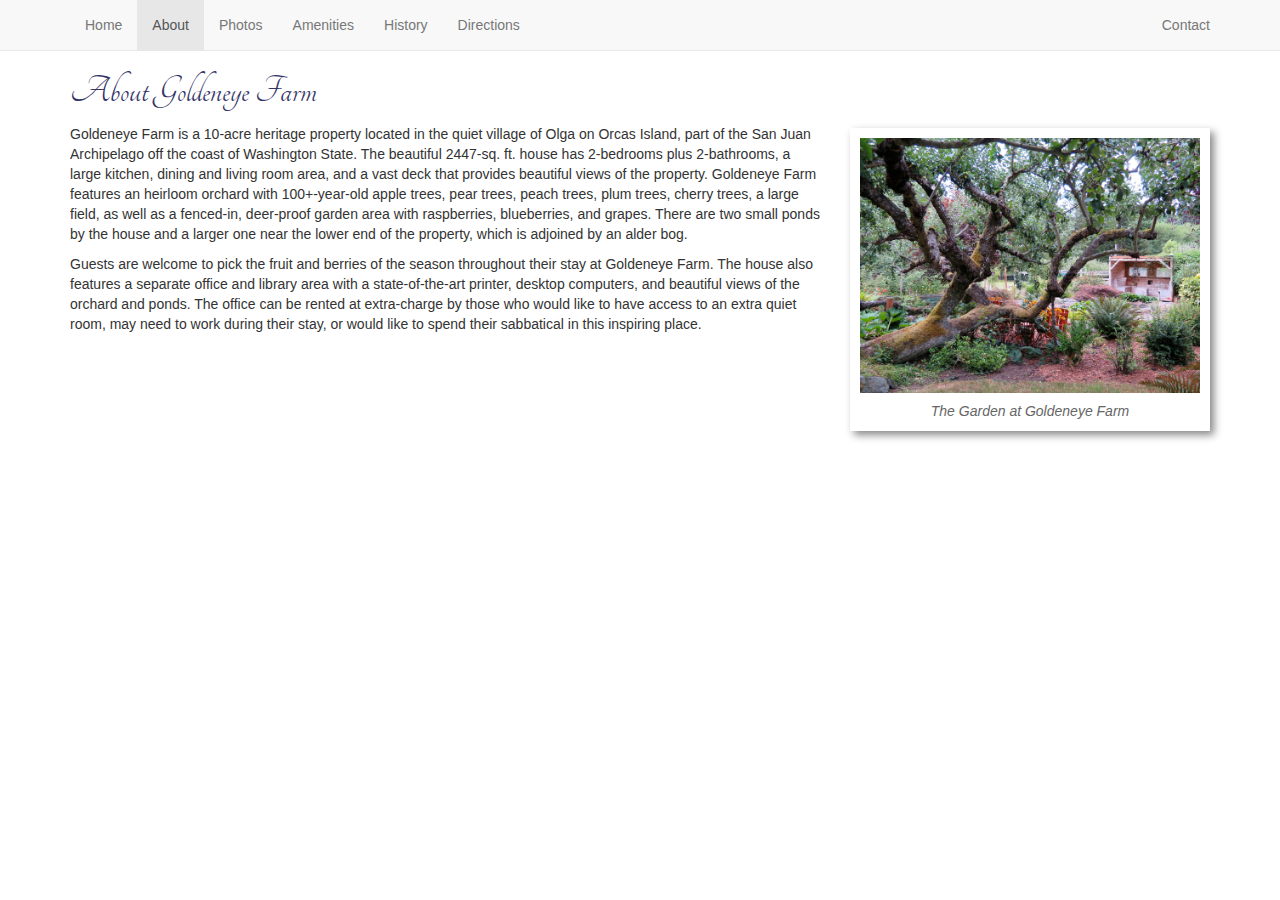
<file: about/index.html>
<!DOCTYPE html>
<html lang="en">
  <head>
    <meta charset="utf-8">
    <meta http-equiv="X-UA-Compatible" content="IE=edge">
    <meta name="viewport" content="width=device-width, initial-scale=1">
    <!-- The above 3 meta tags *must* come first in the head; any other head content must come *after* these tags -->
    <meta name="description" content="">
    <meta name="author" content="Avram Eisner">
    <link rel="icon" href="../../favicon.ico">

    <title>Stay at Goldeneye Farm - About</title>

    <link href='http://fonts.googleapis.com/css?family=Tangerine' rel='stylesheet' type='text/css'>

    <!-- Bootstrap core CSS -->
    <link href="../_css/bootstrap/bootstrap.min.css" rel="stylesheet">

    <!-- Custom styles for this template -->
    <link href="../_css/main.css" rel="stylesheet">

    <!-- Lightbox styles -->
    <link href="../_css/lightbox.css" rel="stylesheet">

    <!-- HTML5 shim and Respond.js for IE8 support of HTML5 elements and media queries -->
    <!--[if lt IE 9]>
      <script src="https://oss.maxcdn.com/html5shiv/3.7.2/html5shiv.min.js"></script>
      <script src="https://oss.maxcdn.com/respond/1.4.2/respond.min.js"></script>
    <![endif]-->
  </head>

  <body class="about-page">

    <!-- Fixed navbar -->
    <nav class="navbar navbar-default navbar-fixed-top">
      <div class="container">
        <div class="navbar-header">
          <button type="button" class="navbar-toggle collapsed" data-toggle="collapse" data-target="#navbar" aria-expanded="false" aria-controls="navbar">
            <span class="sr-only">Toggle navigation</span>
            <span class="icon-bar"></span>
            <span class="icon-bar"></span>
            <span class="icon-bar"></span>
          </button>
        </div>
        <div id="navbar" class="navbar-collapse collapse">
          <ul class="nav navbar-nav">
            <li><a href="../">Home</a></li>
            <li class="active"><a href="/about/">About</a></li>
            <li><a href="/photos/">Photos</a></li>
            <li><a href="/amenities/">Amenities</a></li>
            <li><a href="/history/">History</a></li>
            <li><a href="/directions/">Directions</a></li>
          </ul>
          <ul class="nav navbar-nav navbar-right">
            <li><a href="/contact/">Contact</a></li>
          </ul>
        </div><!--/.nav-collapse -->
      </div>
    </nav>

    <div class="container">
      <div class="row">
        <div class="col-md-8">
          <h1>About Goldeneye Farm</h1>
          <p>
            Goldeneye Farm is a 10-acre heritage property located in the quiet
            village of Olga on Orcas Island, part of the San Juan Archipelago off
            the coast of Washington State. The beautiful 2447-sq. ft. house has
            2-bedrooms plus 2-bathrooms, a large kitchen, dining and living room
            area, and a vast deck that provides beautiful views of the property.
            Goldeneye Farm features an heirloom orchard with 100+-year-old apple
            trees, pear trees, peach trees, plum trees, cherry trees, a large
            field, as well as a fenced-in, deer-proof garden area with
            raspberries, blueberries, and grapes. There are two small ponds by
            the house and a larger one near the lower end of the property, which
            is adjoined by an alder bog.
          </p>
          <p>
            Guests are welcome to pick the fruit and berries of the season
            throughout their stay at Goldeneye Farm.  The house also features a
            separate office and library area with a state-of-the-art printer,
            desktop computers, and beautiful views of the orchard and ponds. The
            office can be rented at extra-charge by those who would like to have
            access to an extra quiet room, may need to work during their stay,
            or would like to spend their sabbatical in this inspiring place.
          </p>
        </div>
        <ul class="col-md-4 photo-gallery">
          <li>
            <a href="../_img/gallery/tree-and-chairs-2.jpg" data-title="Main Garden Looking Out to the Orchard" data-lightbox="goldeneye">
              <img src="../_img/gallery/tree-and-chairs-2.jpg" />
              The Garden at Goldeneye Farm
            </a>
          </li>
        </ul>
      </div>
    </div>

    <!-- Bootstrap core JavaScript
    ================================================== -->
    <!-- Placed at the end of the document so the pages load faster -->
    <script src="https://ajax.googleapis.com/ajax/libs/jquery/1.11.3/jquery.min.js"></script>
    <script src="../_js/bootstrap/bootstrap.min.js"></script>
    <!-- IE10 viewport hack for Surface/desktop Windows 8 bug -->
    <script src="../_js/ie10-viewport-bug-workaround.js"></script>

    <!-- Other JavaScript
    ================================================== -->
    <script src="../_js/lightbox.min.js"></script>
  </body>
</html>
</file>
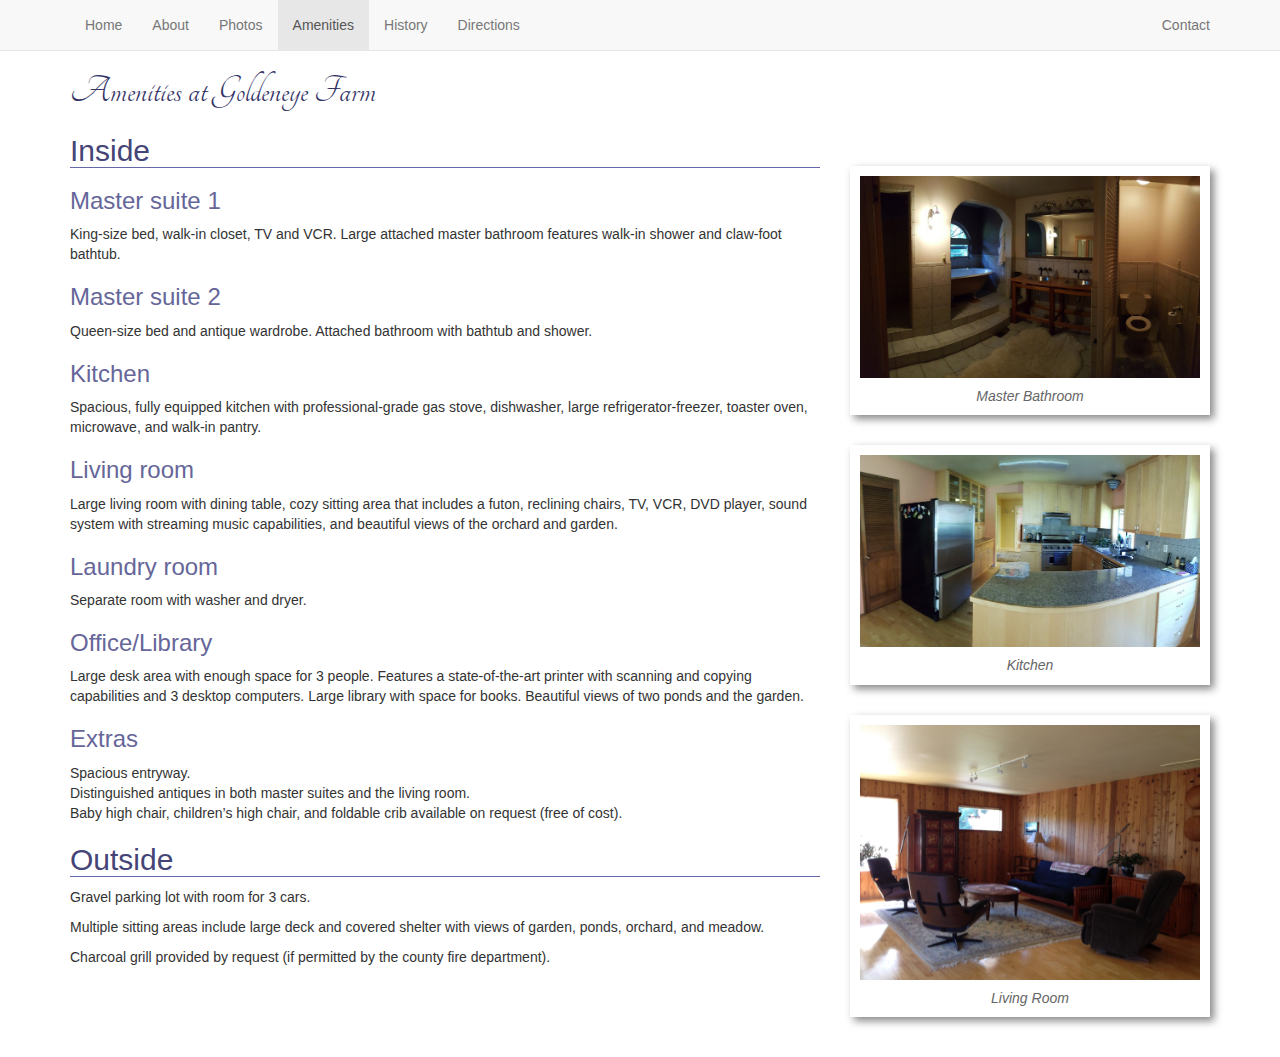
<file: amenities/index.html>
<!DOCTYPE html>
<html lang="en">
  <head>
    <meta charset="utf-8">
    <meta http-equiv="X-UA-Compatible" content="IE=edge">
    <meta name="viewport" content="width=device-width, initial-scale=1">
    <!-- The above 3 meta tags *must* come first in the head; any other head content must come *after* these tags -->
    <meta name="description" content="">
    <meta name="author" content="Avram Eisner">
    <link rel="icon" href="../../favicon.ico">

    <title>Stay at Goldeneye Farm - Amenities</title>

    <link href='http://fonts.googleapis.com/css?family=Tangerine' rel='stylesheet' type='text/css'>

    <!-- Bootstrap core CSS -->
    <link href="../_css/bootstrap/bootstrap.min.css" rel="stylesheet">

    <!-- Custom styles for this template -->
    <link href="../_css/main.css" rel="stylesheet">

    <!-- Lightbox styles -->
    <link href="../_css/lightbox.css" rel="stylesheet">

    <!-- HTML5 shim and Respond.js for IE8 support of HTML5 elements and media queries -->
    <!--[if lt IE 9]>
      <script src="https://oss.maxcdn.com/html5shiv/3.7.2/html5shiv.min.js"></script>
      <script src="https://oss.maxcdn.com/respond/1.4.2/respond.min.js"></script>
    <![endif]-->
  </head>

  <body class="amenities-page">

    <!-- Fixed navbar -->
    <nav class="navbar navbar-default navbar-fixed-top">
      <div class="container">
        <div class="navbar-header">
          <button type="button" class="navbar-toggle collapsed" data-toggle="collapse" data-target="#navbar" aria-expanded="false" aria-controls="navbar">
            <span class="sr-only">Toggle navigation</span>
            <span class="icon-bar"></span>
            <span class="icon-bar"></span>
            <span class="icon-bar"></span>
          </button>
        </div>
        <div id="navbar" class="navbar-collapse collapse">
          <ul class="nav navbar-nav">
            <li><a href="../">Home</a></li>
            <li><a href="/about/">About</a></li>
            <li><a href="/photos/">Photos</a></li>
            <li class="active"><a href="/amenities/">Amenities</a></li>
            <li><a href="/history/">History</a></li>
            <li><a href="/directions/">Directions</a></li>
          </ul>
          <ul class="nav navbar-nav navbar-right">
            <li><a href="/contact/">Contact</a></li>
          </ul>
        </div><!--/.nav-collapse -->
      </div>
    </nav>

    <div class="container">
      <div class="row">
        <div class="col-md-8">
          <h1>Amenities at Goldeneye Farm</h1>

          <h2>Inside</h2>

          <h3>Master suite 1</h3>
          <p>King-size bed, walk-in closet, TV and VCR. Large attached master bathroom features walk-in shower and claw-foot bathtub.</p>

          <h3>Master suite 2</h3>
          <p>Queen-size bed and antique wardrobe. Attached bathroom with bathtub and shower.</p>

          <h3>Kitchen</h3>
          <p>
            Spacious, fully equipped kitchen with professional-grade gas stove,
            dishwasher, large refrigerator-freezer, toaster oven, microwave, and
            walk-in pantry.
          </p>

          <h3>Living room</h3>
          <p>
            Large living room with dining table, cozy sitting area that includes
            a futon, reclining chairs, TV, VCR, DVD player, sound system with
            streaming music capabilities, and beautiful views of the orchard and garden.
          </p>

          <h3>Laundry room</h3>
          <p>Separate room with washer and dryer.</p>

          <h3>Office/Library</h3>
          <p>
            Large desk area with enough space for 3 people. Features a
            state-of-the-art printer with scanning and copying capabilities and
            3 desktop computers. Large library with space for books. Beautiful
            views of two ponds and the garden.
          </p>

          <h3>Extras</h3>
          <p>
            Spacious entryway.<br>
            Distinguished antiques in both master suites and the living room.<br>
            Baby high chair, children’s high chair, and foldable crib available on request (free of cost).
          </p>

          <h2>Outside</h2>
          <p>Gravel parking lot with room for 3 cars.</p>
          <p>Multiple sitting areas include large deck and covered shelter with views of garden, ponds, orchard, and meadow.</p>
          <p>Charcoal grill provided by request (if permitted by the county fire department).</p>
        </div>

        <ul class="col-md-4 photo-gallery">
          <li>
            <a href="../_img/gallery/bathroom.jpg" data-title="Master Bathroom" data-lightbox="goldeneye">
              <img src="../_img/gallery/bathroom.jpg" />
              Master Bathroom
            </a>
          </li>
          <li>
            <a href="../_img/gallery/kitchen.jpg" data-title="Kitchen" data-lightbox="goldeneye">
              <img src="../_img/gallery/kitchen.jpg" />
              Kitchen
            </a>
          </li>
          <li>
            <a href="../_img/gallery/living-room.jpg" data-title="Living Room" data-lightbox="goldeneye">
              <img src="../_img/gallery/living-room.jpg" />
              Living Room
            </a>
          </li>
        </ul>
      </div>
    </div>

    <!-- Bootstrap core JavaScript
    ================================================== -->
    <!-- Placed at the end of the document so the pages load faster -->
    <script src="https://ajax.googleapis.com/ajax/libs/jquery/1.11.3/jquery.min.js"></script>
    <script src="../_js/bootstrap/bootstrap.min.js"></script>
    <!-- IE10 viewport hack for Surface/desktop Windows 8 bug -->
    <script src="../_js/ie10-viewport-bug-workaround.js"></script>

    <!-- Other JavaScript
    ================================================== -->
    <script src="../_js/lightbox.min.js"></script>
  </body>
</html>
</file>
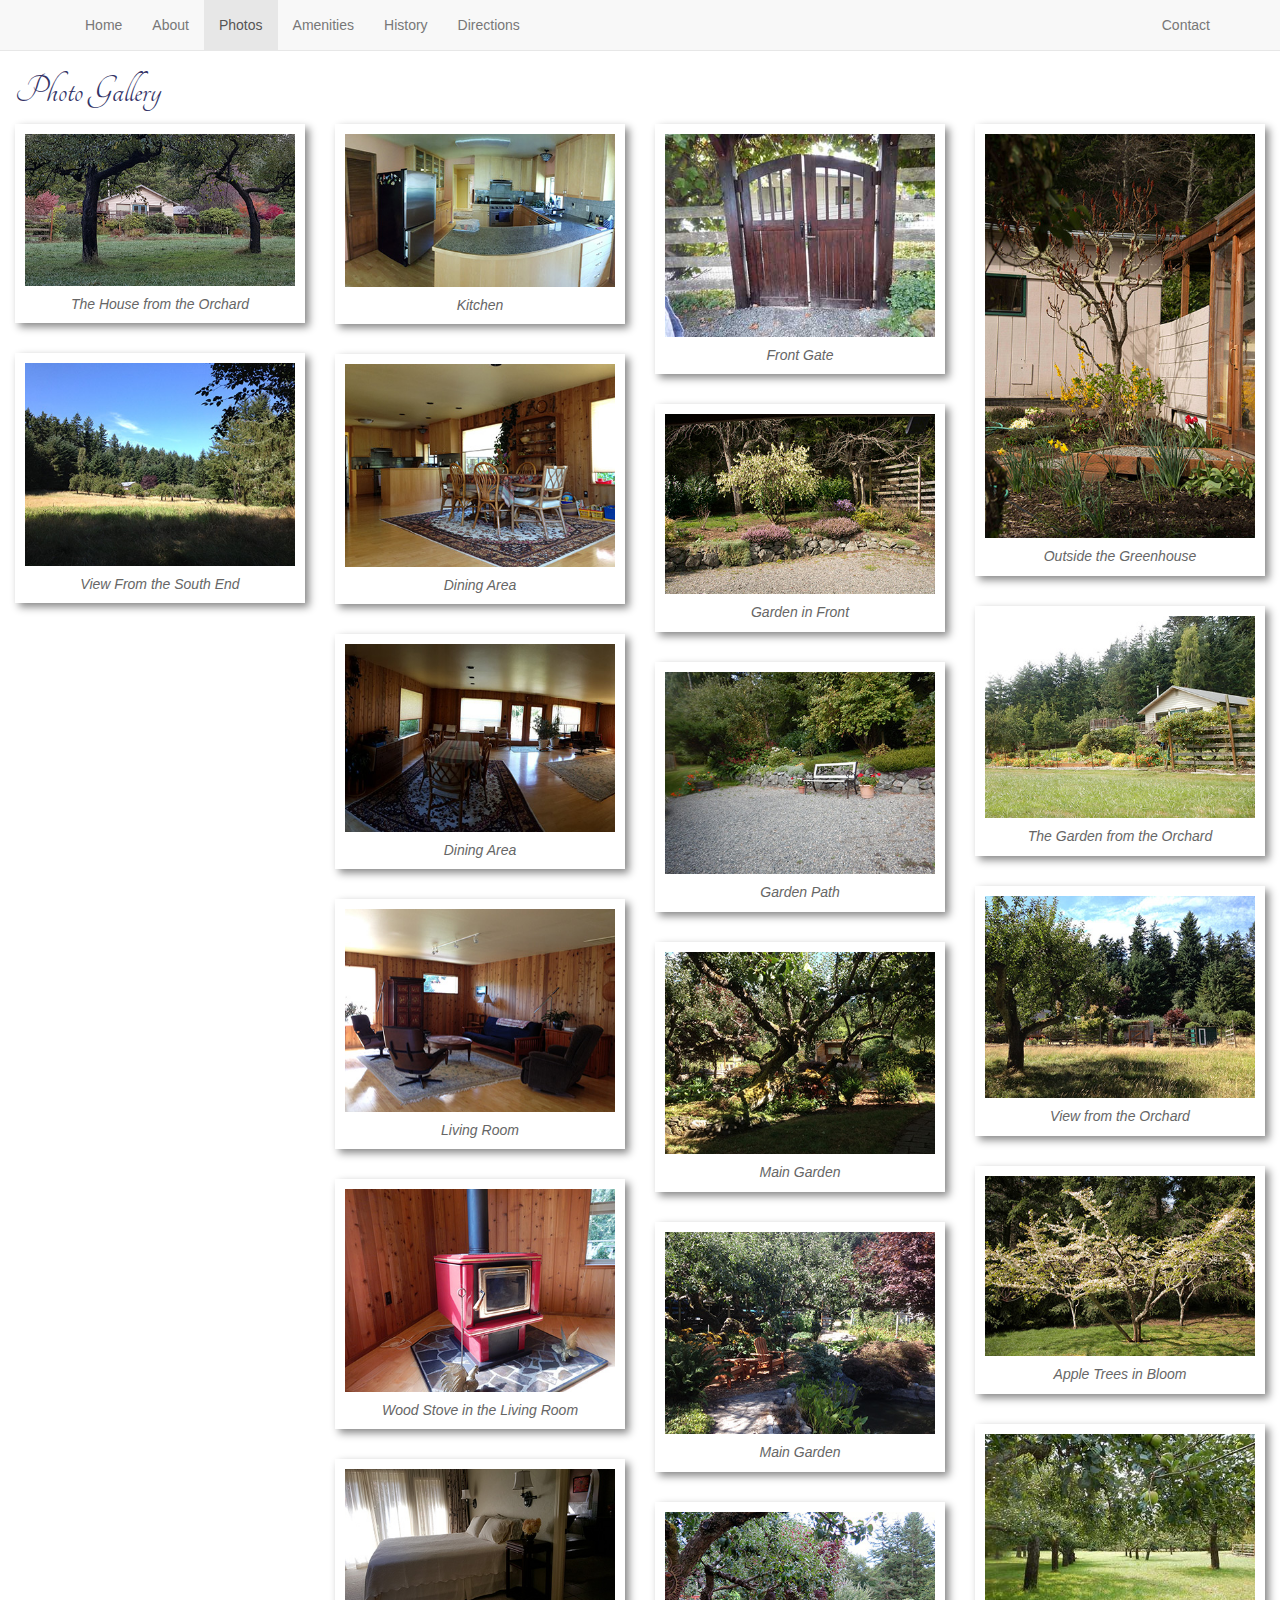
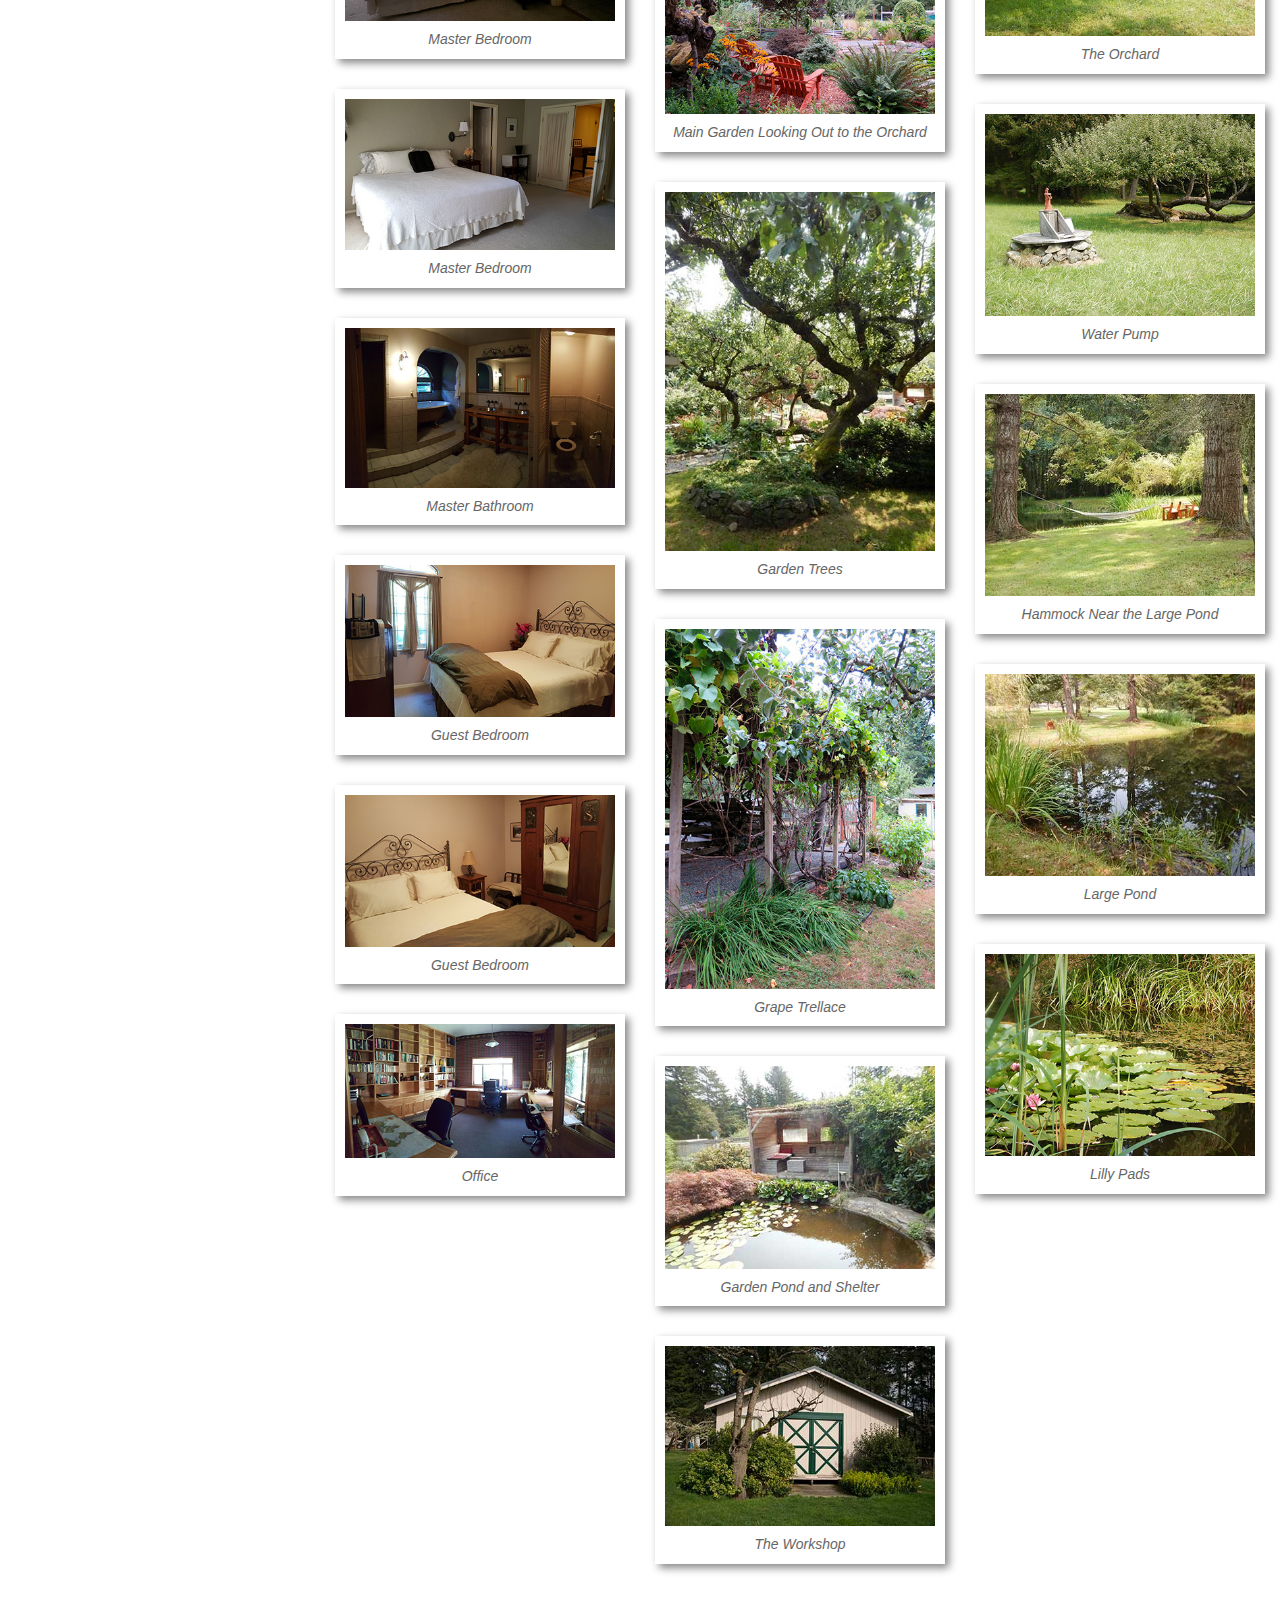
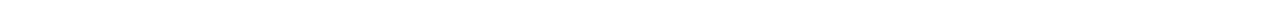
<file: photos/index.html>
<!DOCTYPE html>
<html lang="en">
  <head>
    <meta charset="utf-8">
    <meta http-equiv="X-UA-Compatible" content="IE=edge">
    <meta name="viewport" content="width=device-width, initial-scale=1">
    <!-- The above 3 meta tags *must* come first in the head; any other head content must come *after* these tags -->
    <meta name="description" content="">
    <meta name="author" content="Avram Eisner">
    <link rel="icon" href="../../favicon.ico">

    <title>Stay at Goldeneye Farm - Photo Gallery</title>

    <link href='http://fonts.googleapis.com/css?family=Tangerine' rel='stylesheet' type='text/css'>

    <!-- Bootstrap core CSS -->
    <link href="../_css/bootstrap/bootstrap.min.css" rel="stylesheet">

    <!-- Custom styles for this template -->
    <link href="../_css/main.css" rel="stylesheet">

    <!-- Lightbox styles -->
    <link href="../_css/lightbox.css" rel="stylesheet">

    <!-- HTML5 shim and Respond.js for IE8 support of HTML5 elements and media queries -->
    <!--[if lt IE 9]>
      <script src="https://oss.maxcdn.com/html5shiv/3.7.2/html5shiv.min.js"></script>
      <script src="https://oss.maxcdn.com/respond/1.4.2/respond.min.js"></script>
    <![endif]-->
  </head>

  <body class="photos-page">

    <!-- Fixed navbar -->
    <nav class="navbar navbar-default navbar-fixed-top">
      <div class="container">
        <div class="navbar-header">
          <button type="button" class="navbar-toggle collapsed" data-toggle="collapse" data-target="#navbar" aria-expanded="false" aria-controls="navbar">
            <span class="sr-only">Toggle navigation</span>
            <span class="icon-bar"></span>
            <span class="icon-bar"></span>
            <span class="icon-bar"></span>
          </button>
        </div>
        <div id="navbar" class="navbar-collapse collapse">
          <ul class="nav navbar-nav">
            <li><a href="../">Home</a></li>
            <li><a href="/about/">About</a></li>
            <li class="active"><a href="/photos/">Photos</a></li>
            <li><a href="/amenities/">Amenities</a></li>
            <li><a href="/history/">History</a></li>
            <li><a href="/directions/">Directions</a></li>
          </ul>
          <ul class="nav navbar-nav navbar-right">
            <li><a href="/contact/">Contact</a></li>
          </ul>
        </div><!--/.nav-collapse -->
      </div>
    </nav>

    <div class="container-fluid photo-gallery">
      <div class="row">
        <div class="col-md-8">
          <h1>Photo Gallery</h1>
        </div>
      </div>
      <div class="row">
        <ul class="col-sm-3">
          <li>
            <a href="../_img/gallery/house.jpg" data-title="The House from the Orchard" data-lightbox="goldeneye">
              <img src="../_img/gallery/thumbs/house.jpg" />
              The House from the Orchard
            </a>
          </li>
          <li>
            <a href="../_img/gallery/field-and-orchard.jpg" data-title="View From the South End" data-lightbox="goldeneye">
              <img src="../_img/gallery/thumbs/field-and-orchard.jpg" />
              View From the South End
            </a>
          </li>
        </ul>

        <ul class="col-sm-3">
          <li>
            <a href="../_img/gallery/kitchen.jpg" data-title="Kitchen" data-lightbox="goldeneye">
              <img src="../_img/gallery/thumbs/kitchen.jpg" />
              Kitchen
            </a>
          </li>
          <li>
            <a href="../_img/gallery/dining-table.jpg" data-title="Dining Area" data-lightbox="goldeneye">
              <img src="../_img/gallery/thumbs/dining-table.jpg" />
              Dining Area
            </a>
          </li>
          <li>
            <a href="../_img/gallery/living-room-panarama.jpg" data-title="Dining Area" data-lightbox="goldeneye">
              <img src="../_img/gallery/thumbs/living-room-panarama.jpg" />
              Dining Area
            </a>
          </li>
          <li>
            <a href="../_img/gallery/living-room.jpg" data-title="Living Room" data-lightbox="goldeneye">
              <img src="../_img/gallery/thumbs/living-room.jpg" />
              Living Room
            </a>
          </li>
          <li>
            <a href="../_img/gallery/stove.jpg" data-title="Wood Stove in the Living Room" data-lightbox="goldeneye">
              <img src="../_img/gallery/thumbs/stove.jpg" />
              Wood Stove in the Living Room
            </a>
          </li>
          <li>
            <a href="../_img/gallery/master-bedroom.jpg" data-title="Master Bedroom" data-lightbox="goldeneye">
              <img src="../_img/gallery/thumbs/master-bedroom.jpg" />
              Master Bedroom
            </a>
          </li>
          <li>
            <a href="../_img/gallery/master-bedroom-2.jpg" data-title="Master Bedroom" data-lightbox="goldeneye">
              <img src="../_img/gallery/thumbs/master-bedroom-2.jpg" />
              Master Bedroom
            </a>
          </li>
          <li>
            <a href="../_img/gallery/bathroom.jpg" data-title="Master Bathroom" data-lightbox="goldeneye">
              <img src="../_img/gallery/thumbs/bathroom.jpg" />
              Master Bathroom
            </a>
          </li>
          <li>
            <a href="../_img/gallery/guest-bedroom.jpg" data-title="Guest Bedroom" data-lightbox="goldeneye">
              <img src="../_img/gallery/thumbs/guest-bedroom.jpg" />
              Guest Bedroom
            </a>
          </li>
          <li>
            <a href="../_img/gallery/guest-bedroom-2.jpg" data-title="Guest Bedroom" data-lightbox="goldeneye">
              <img src="../_img/gallery/thumbs/guest-bedroom-2.jpg" />
              Guest Bedroom
            </a>
          </li>
          <li>
            <a href="../_img/gallery/computer-room.jpg" data-title="Office" data-lightbox="goldeneye">
              <img src="../_img/gallery/thumbs/computer-room.jpg" />
              Office
            </a>
          </li>
        </ul>

        <ul class="col-sm-3">
          <li>
            <a href="../_img/gallery/gate.jpg" data-title="Front Gate" data-lightbox="goldeneye">
              <img src="../_img/gallery/thumbs/gate.jpg" />
              Front Gate
            </a>
          </li>
          <li>
            <a href="../_img/gallery/garden.jpg" data-title="Garden in Front" data-lightbox="goldeneye">
              <img src="../_img/gallery/thumbs/garden.jpg" />
              Garden in Front
            </a>
          </li>
          <li>
            <a href="../_img/gallery/bench.jpg" data-title="Garden Path" data-lightbox="goldeneye">
              <img src="../_img/gallery/thumbs/bench.jpg" />
              Garden Path
            </a>
          </li>
          <li>
            <a href="../_img/gallery/garden-tree.jpg" data-title="Main Garden" data-lightbox="goldeneye">
              <img src="../_img/gallery/thumbs/garden-tree.jpg" />
              Main Garden
            </a>
          </li>
          <li>
            <a href="../_img/gallery/garden-chairs.jpg" data-title="Main Garden" data-lightbox="goldeneye">
              <img src="../_img/gallery/thumbs/garden-chairs.jpg" />
              Main Garden
            </a>
          </li>
          <li>
            <a href="../_img/gallery/tree-and-chairs.jpg" data-title="Main Garden Looking Out to the Orchard" data-lightbox="goldeneye">
              <img src="../_img/gallery/thumbs/tree-and-chairs.jpg" />
              Main Garden Looking Out to the Orchard
            </a>
          </li>
          <li>
            <a href="../_img/gallery/trees.jpg" data-title="Garden Trees" data-lightbox="goldeneye">
              <img src="../_img/gallery/thumbs/trees.jpg" />
              Garden Trees
            </a>
          </li>
          <li>
            <a href="../_img/gallery/grapes.jpg" data-title="Grape Trellace" data-lightbox="goldeneye">
              <img src="../_img/gallery/thumbs/grapes.jpg" />
              Grape Trellace
            </a>
          </li>
          <li>
            <a href="../_img/gallery/garden-pond.jpg" data-title="Garden Pond and Shelter" data-lightbox="goldeneye">
              <img src="../_img/gallery/thumbs/garden-pond.jpg" />
              Garden Pond and Shelter
            </a>
          </li>
          <li>
            <a href="../_img/gallery/workshop.jpg" data-title="The Workshop" data-lightbox="goldeneye">
              <img src="../_img/gallery/thumbs/workshop.jpg" />
              The Workshop
            </a>
          </li>
        </ul>

        <ul class="col-sm-3">
          <li>
            <a href="../_img/gallery/tree.jpg" data-title="Outside the Greenhouse" data-lightbox="goldeneye">
              <img src="../_img/gallery/thumbs/tree.jpg" />
              Outside the Greenhouse
            </a>
          </li>
          <li>
            <a href="../_img/gallery/garden-2.jpg" data-title="The Garden from the Orchard" data-lightbox="goldeneye">
              <img src="../_img/gallery/thumbs/garden-2.jpg" />
              The Garden from the Orchard
            </a>
          </li>
          <li>
            <a href="../_img/gallery/garden-from-orchard.jpg" data-title="View from the Orchard" data-lightbox="goldeneye">
              <img src="../_img/gallery/thumbs/garden-from-orchard.jpg" />
              View from the Orchard
            </a>
          </li>
          <li>
            <a href="../_img/gallery/apple-trees.jpg" data-title="Apple Trees in Bloom" data-lightbox="goldeneye">
              <img src="../_img/gallery/thumbs/apple-trees.jpg" />
              Apple Trees in Bloom
            </a>
          </li>
          <li>
            <a href="../_img/gallery/orchard.jpg" data-title="The Orchard" data-lightbox="goldeneye">
              <img src="../_img/gallery/thumbs/orchard.jpg" />
              The Orchard
            </a>
          </li>
          <li>
            <a href="../_img/gallery/water-pump.jpg" data-title="Water Pump" data-lightbox="goldeneye">
              <img src="../_img/gallery/thumbs/water-pump.jpg" />
              Water Pump
            </a>
          </li>
          <li>
            <a href="../_img/gallery/hammock.jpg" data-title="Hammock Near the Large Pond" data-lightbox="goldeneye">
              <img src="../_img/gallery/thumbs/hammock.jpg" />
              Hammock Near the Large Pond
            </a>
          </li>
          <li>
            <a href="../_img/gallery/large-pond.jpg" data-title="Large Pond" data-lightbox="goldeneye">
              <img src="../_img/gallery/thumbs/large-pond.jpg" />
              Large Pond
            </a>
          </li>
          <li>
            <a href="../_img/gallery/pond-closeup.jpg" data-title="Lilly Pads" data-lightbox="goldeneye">
              <img src="../_img/gallery/thumbs/pond-closeup.jpg" />
              Lilly Pads
            </a>
          </li>
        </ul>
      </div>
    </div>

    <!-- Bootstrap core JavaScript
    ================================================== -->
    <!-- Placed at the end of the document so the pages load faster -->
    <script src="https://ajax.googleapis.com/ajax/libs/jquery/1.11.3/jquery.min.js"></script>
    <script src="../_js/bootstrap/bootstrap.min.js"></script>
    <!-- IE10 viewport hack for Surface/desktop Windows 8 bug -->
    <script src="../_js/ie10-viewport-bug-workaround.js"></script>

    <!-- Other JavaScript
    ================================================== -->
    <script src="../_js/lightbox.min.js"></script>
  </body>
</html>
</file>
<file: _css/main.css>
body {
  padding-top: 50px;
}

h1 {
  font-family: 'Tangerine', cursive;
  color: #336;
}
h2, h3 {
  font-family: inherit;
  font-weight: 200;
}
h2 {
  color: #447;
  border-bottom: 1px solid #66A;
}
h3 {
  color: #669;
}

sup {
  font-size: 100%;
  position: static;
}

.btn-book-now {
  color: #FFF;
  background: linear-gradient(#d9534f, #890400);
  border-color: #d9534f;
  padding-left: 4rem;
  padding-right: 4rem;
}
.btn-book-now:hover {
  color: #FFF;
  background: #890400;
  border-color: #BA5A57;
}

/* Nav Bar */
.navbar-inverse {
  background-color: #337AB7;
  border-color: #236AA7;
  box-shadow: 0 0 6px #666;
}
.navbar-inverse .navbar-nav > li > a {
  color: #D9D9D9;
}
.navbar-inverse .navbar-nav > .active > a,
.navbar-inverse .navbar-nav > .active > a:hover {
  background-color: #286090;
}
.navbar-inverse .navbar-nav > li > a.book-now {
  color: #f66;
  font-size: 16px;
  font-weight: bold;
}
.navbar-inverse .navbar-nav > li > a.book-now:hover {
  text-decoration: underline;
}
.vrpn {
  color: #333;
  font-size: 12px;
  line-height: 1.2;
  padding-top: 1.2rem;
  padding-left: 1rem;
}


/* Home Page */
.home-page .jumbotron {
  color: #FFF;
  text-shadow: 2px 2px 2px #000;
  background: transparent url(../_img/panorama.jpg) no-repeat scroll center;
  background-size: cover;
  padding: 1rem 0;
}

.jumbotron p {
  margin-bottom: 26px;
}

.home-page .logo {
  float: left;
  width: 35%;
  min-width: 108px;
  max-width: 220px;
  padding-left: 15px;
  padding-right: 15px;
}
.home-page .stay-at-goldeneye {
  float: none;
  padding-left: 15px;
  padding-right: 15px;
}
.home-page .stay-at-goldeneye h1 {
  float: left;
}
.home-page .stay-at-goldeneye p {
  clear: both;
}
.home-page .stay-at-goldeneye .btn {
  text-shadow: none;
  box-shadow: 0 0 8px 2px rgba(0,0,0,.5);
}

/* About Page */
.about-page .photo-gallery {
  margin-top: 3rem;
}
@media (min-width: 992px) {
  .about-page .photo-gallery {
    margin-top: 78px;
  }
}

/* Photo Gallery */
.photo-gallery, .photo-gallery ul {
  list-style: none;
}
.photo-gallery li {
  font-style: italic;
  background-color: #FFF;
  text-align: center;
  line-height: 1.25;
  padding: 1rem;
  margin-bottom: 30px;
  box-shadow: 4px 4px 8px #888;
}
.photo-gallery a {
  color: #666;
}
.photo-gallery img {
  width: 100%;
  margin-bottom: 1rem;
}

/* Directions */
.map {
  margin-bottom: 2rem;
}
.map iframe {
  width: 100%;
  height: 600px;
}
.directions ol {
  padding-left: 1.8rem;
}

/* Amenities Page */
.amenities-page .photo-gallery {
  margin-top: 3rem;
}
@media (min-width: 992px) {
  .amenities-page .photo-gallery {
    margin-top: 116px;
  }
}

/* History Page */
.history-page .photo-gallery {
  margin-top: 3rem;
}
@media (min-width: 992px) {
  .history-page .photo-gallery {
    margin-top: 78px;
  }
}

/* Contact Page */
.contact-page p {
  margin-bottom: 20px;
}
.contact-page .btn-book-now {
  display: block;
  width: 167px;
  margin: 0 auto;
}
.contact-page .logo {
  width: 40%;
  min-width: 220px;
  display: block;
  margin: 40px auto;
}

/* Media Querie Overrides */
@media (min-width: 320px) {
  .home-page .stay-at-goldeneye h1 {
    float: none;
    width: auto;
  }
}
@media (min-width: 375px) {
  h1 {
    font-size: 4rem;
  }
}
@media (min-width: 414px) {
  .home-page .logo {
    width: 41.6667%;
  }
  .home-page .stay-at-goldeneye {
    float: left;
    width: 58.3333%;
  }
}
@media (min-width: 612px) {
  .home-page .logo {
    width: 35%;
  }
  .home-page .stay-at-goldeneye {
    width: 65%;
  }
}
@media (min-height: 375px) {
  .home-page .jumbotron {
    padding: 3rem 0;
  }
}
@media (min-height: 480px) {
  .home-page .jumbotron {
    padding: 7rem 0;
  }
}
@media (min-height: 568px) {
  .home-page .jumbotron {
    padding: 12rem 0;
  }
}
@media (min-height: 736px) {
  .home-page .jumbotron {
    padding: 20rem 0;
  }
}
</file>
